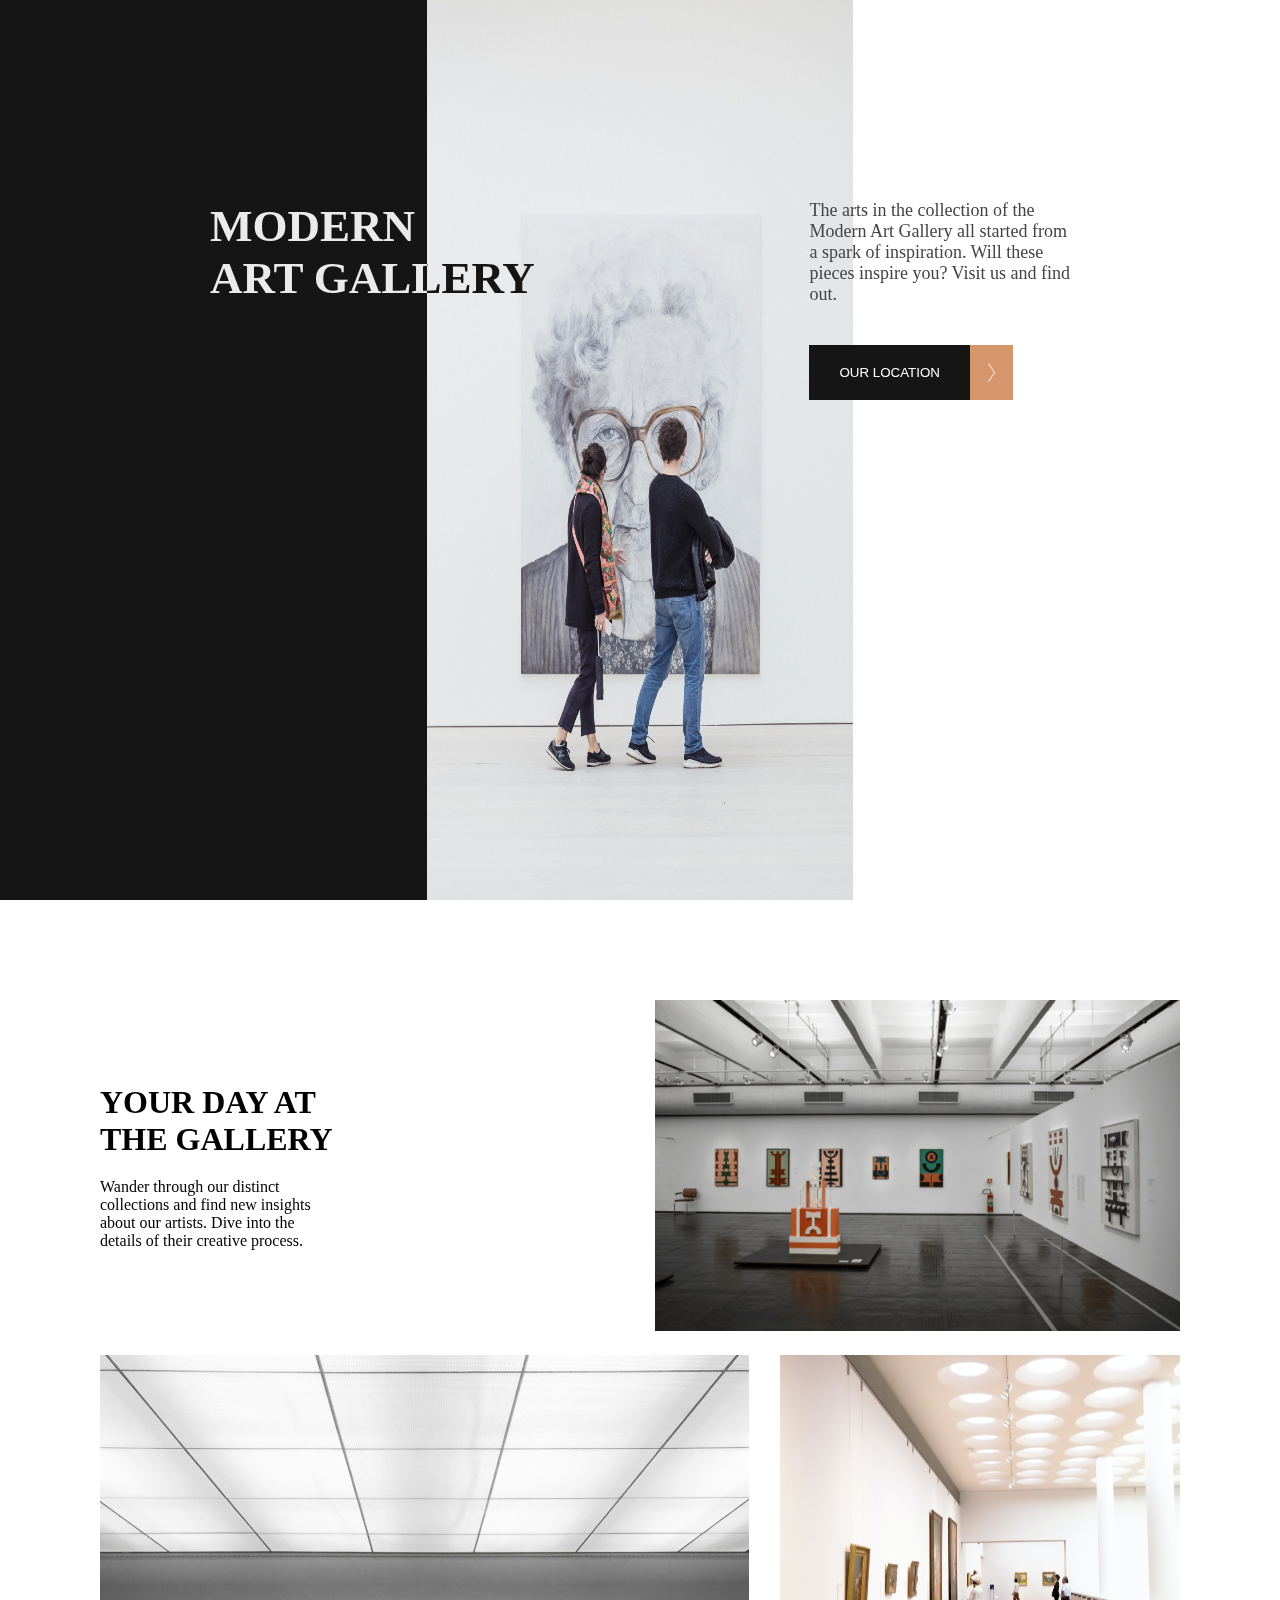
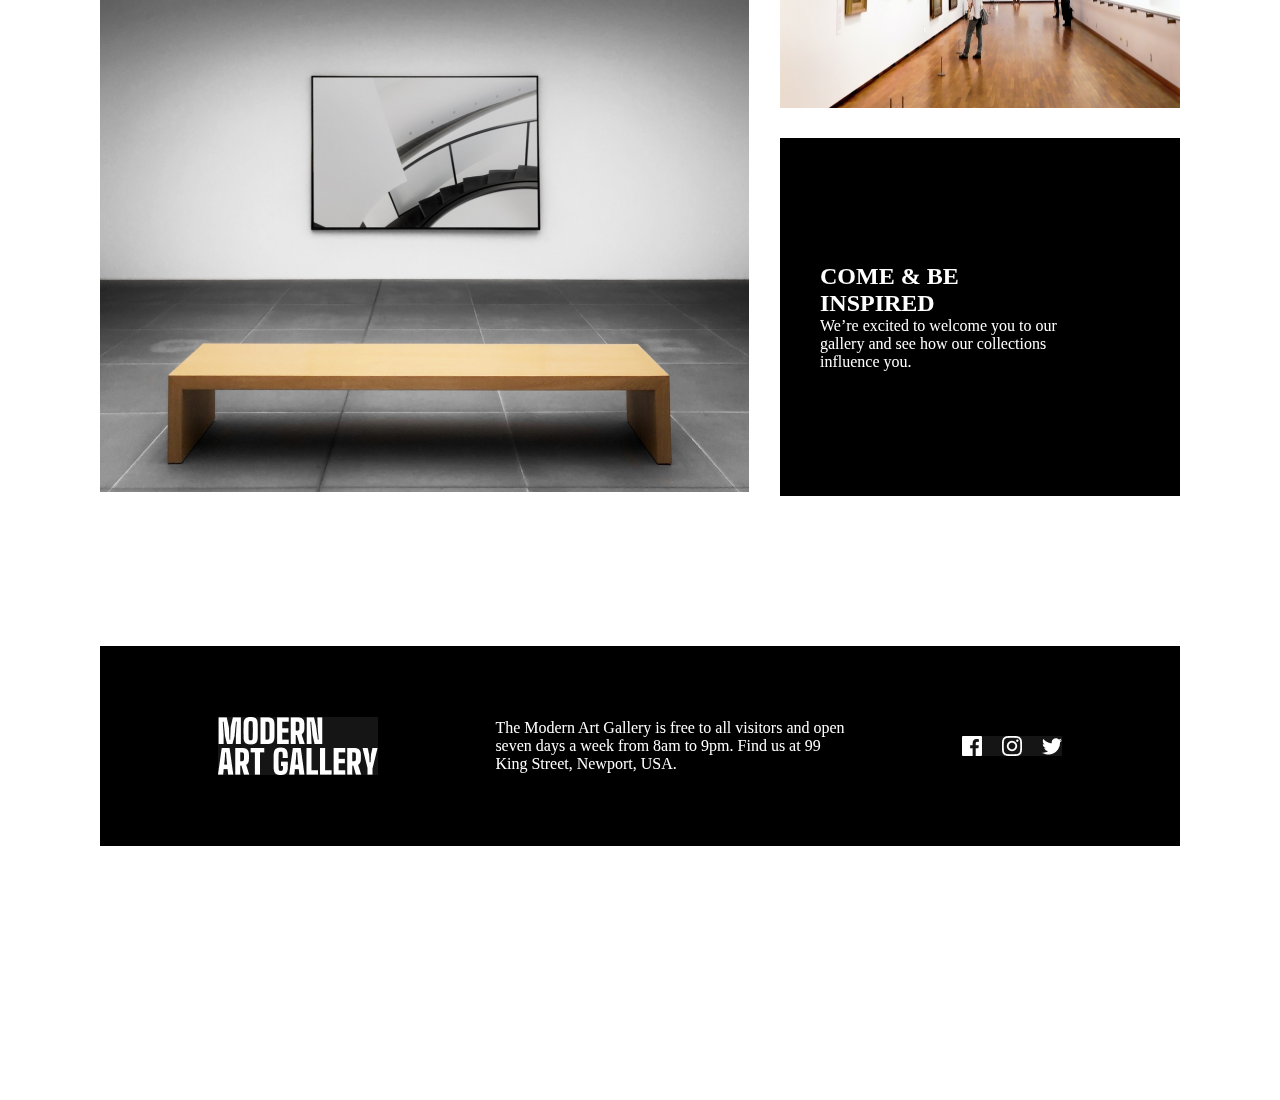
<file: index.html>
<!DOCTYPE html>
<html lang="en">
  <head>
    <meta charset="UTF-8" />
    <meta name="viewport" content="width=device-width, initial-scale=1.0" />
    <title>შუალედური-3</title>
    <link rel="stylesheet" href="style.css" />
  </head>
  <body>
    <div class="container">
      <div class="blackdiv"></div>
      <div class="bebiadiv">
        <img class="bebia" src="./images/bebia.png" alt="გამოფენის ფოტო" />
      </div>
      <div class="whitediv"></div>
    </div>
    <div>
      <h1 class="firsth1">
        MODERN <br />
        ART GALLERY
      </h1>
      <div class="righttextbut">
        <p class="firstp">
          The arts in the collection of the <br />
          Modern Art Gallery all started from <br />
          a spark of inspiration. Will these <br />
          pieces inspire you? Visit us and find <br />
          out.
        </p>

        <div class="buttons">
          <button class="button" type="submit">
            <a class="button1" href="./map.html">OUR LOCATION</a>
          </button>

          <a href="./map.html"
            ><img class="buttonimage" src="./images/button.png"
          /></a>
        </div>
      </div>
    </div>

    <div class="container2">
      <div class="toppart">
        <div class="lasttext">
          <h1>
            YOUR DAY AT <br />
            THE GALLERY
          </h1>
          <p>
            Wander through our distinct <br />
            collections and find new insights <br />
            about our artists. Dive into the <br />
            details of their creative process.
          </p>
        </div>
        <div class="rigthphoto">
          <img
            class="ragacdarbazi"
            src="./images/ragacdarbazi.png"
            alt="გამოფენის დარბაზი"
          />
        </div>
      </div>
      <div class="bottompart">
        <div class="leftbphoto">
          <img class="leftbphoto1" src="./images/skamididi.png" alt="დარბაზი" />
        </div>
        <div class="rigthbdiv">
          <img class="rightbph" src="./images/rigthphoto.png" alt="დარბაზი" />

          <div class="blackbdiv">
            <h2>
              COME & BE <br />
              INSPIRED
            </h2>
            <p>
              We’re excited to welcome you to our <br />
              gallery and see how our collections <br />
              influence you.
            </p>
          </div>
        </div>
      </div>
      <div class="footer">
        <img src="./images/footertext.png" alt="" />
        <p class="fp">
          The Modern Art Gallery is free to all visitors and open <br />
          seven days a week from 8am to 9pm. Find us at 99 <br />
          King Street, Newport, USA.
        </p>
        <img src="./images/icons.png" alt="" />
      </div>
    </div>
  </body>
</html>
</file>
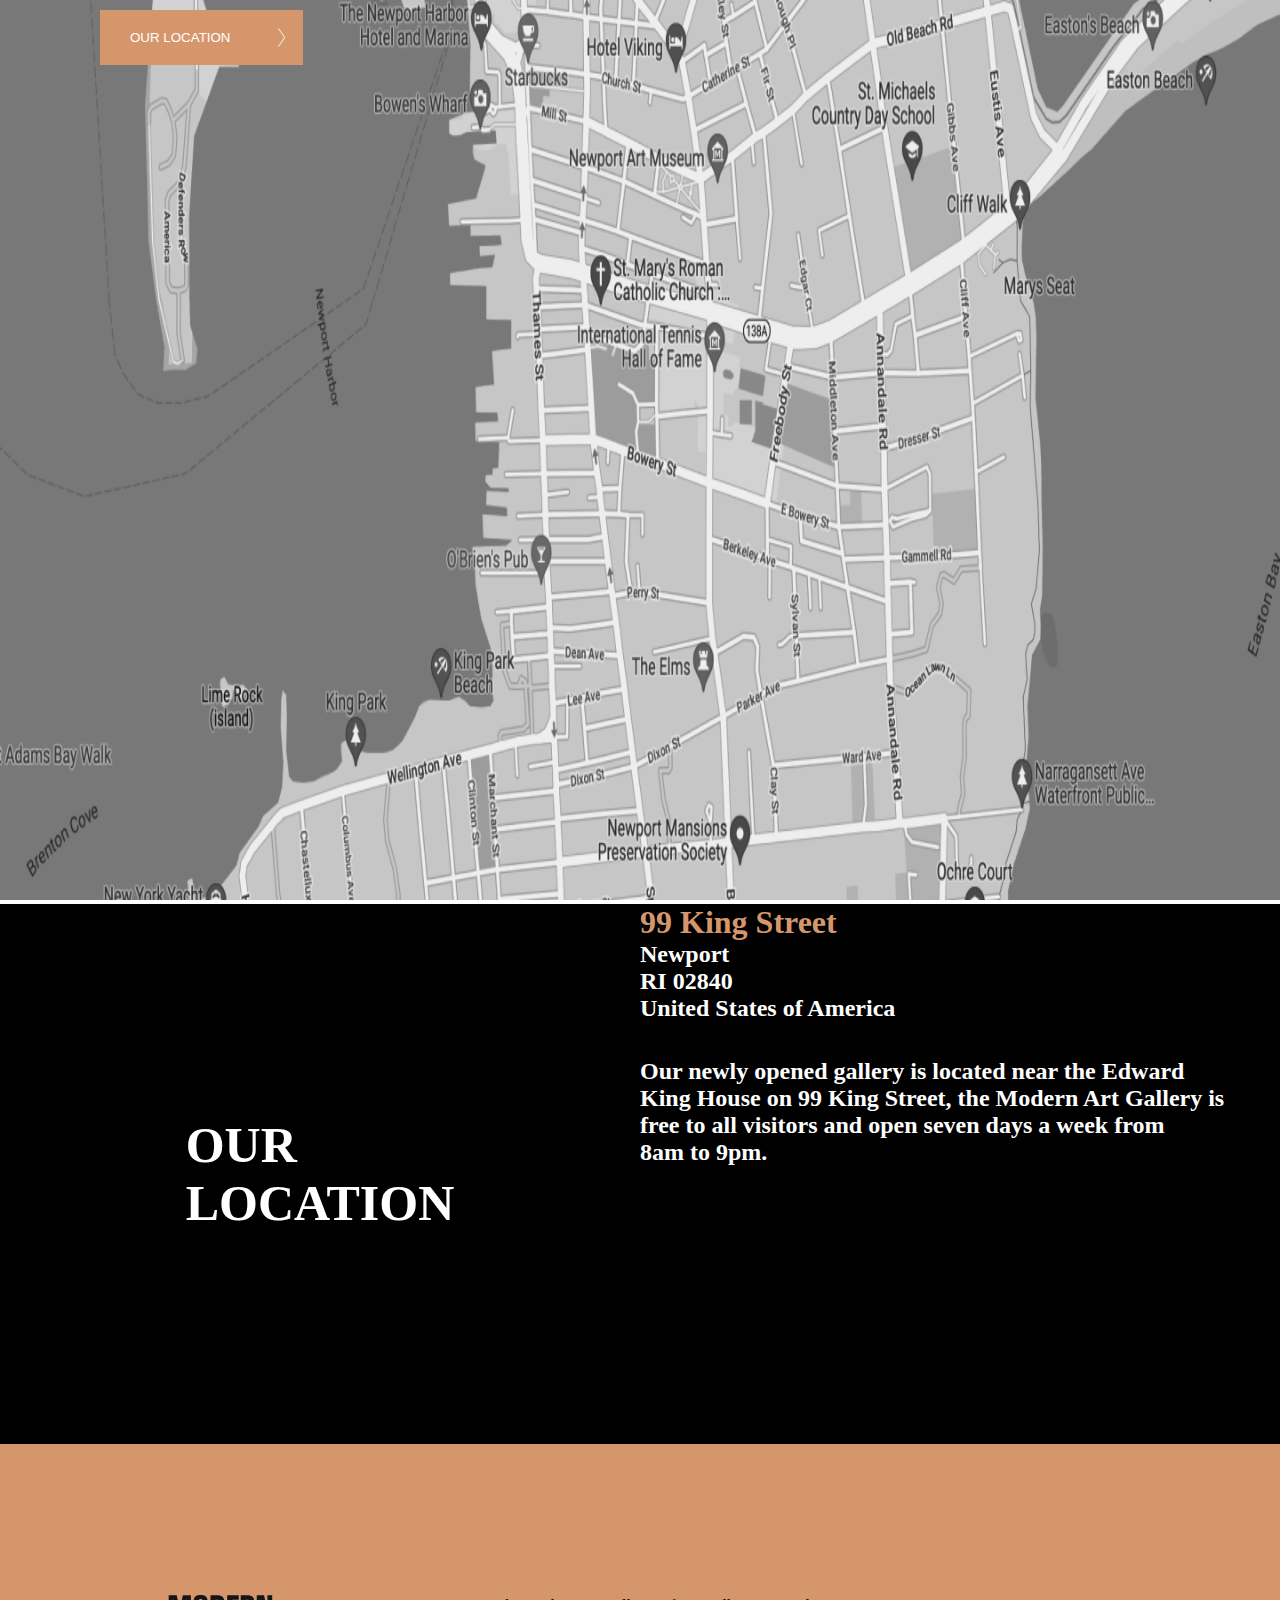
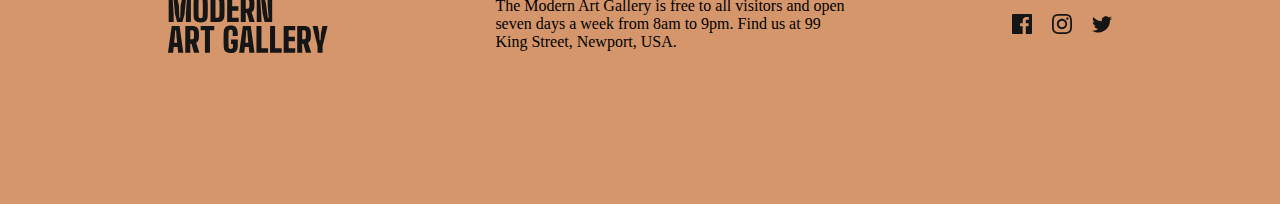
<file: map.html>
<!DOCTYPE html>
<html lang="en">
  <head>
    <meta charset="UTF-8" />
    <meta name="viewport" content="width=device-width, initial-scale=1.0" />
    <title>Document</title>
    <link rel="stylesheet" href="./map.css" />
  </head>
  <body>
    <img class="map" src="./images/Bitmap (3).png" alt="map" />
    <div class="buttons">
      <button class="button" type="submit">
        <a class="button1" href="./index.html">OUR LOCATION</a>
      </button>

      <a href="./map.html"
        ><img class="buttonimage" src="./images/button.png"
      /></a>
    </div>
    <div class="blackdiv">
      <div class="left">
        <h1 class="firsth1">
          OUR <br />
          LOCATION
        </h1>
      </div>
      <div class="right">
        <h1 class="h99">99 King Street</h1>
        <h2>
          Newport <br />RI 02840 <br />
          United States of America
        </h2>
        <br />
        <br />
        <h2>
          Our newly opened gallery is located near the Edward <br />
          King House on 99 King Street, the Modern Art Gallery is <br />
          free to all visitors and open seven days a week from <br />
          8am to 9pm.
        </h2>
      </div>
    </div>
    <div class="golddiv">
      <img src="./text.svg" alt="text" />
      <p class="pp">
        The Modern Art Gallery is free to all visitors and open <br />
        seven days a week from 8am to 9pm. Find us at 99 <br />
        King Street, Newport, USA.
      </p>
      <img src="./icons.svg" alt=" icons" />
    </div>
  </body>
</html>
</file>
<file: style.css>
*{
    box-sizing: border-box;
    margin: 0;
    padding: 0;
}

body{
    width: 100%;
    height: 300vh;
}

.container{
    width: 100%;
    height: 100vh;
    display: flex;
    align-items: center;
    position: relative;
}

.bebiadiv{
    width: calc(100% / 3);
    height: 100vh;
}

.bebia{
    height: 100%;
    width: 100%;
    position: relative;
}

.blackdiv{
    width: calc(100% / 3);
    height: 100vh;
    background-color: #151515;
}



.whitediv{
    width: calc(100% / 3);
    height: 100vh;
}


.firsth1{
    position: absolute;
    mix-blend-mode: difference;
    font-size: 45px;
    left: 210px;
    top: 200px;
    color: white;
}

.righttextbut{
    position: absolute;
    display: flex;
    justify-content: center;
    flex-direction: column;
    gap: 40px;
    top: 200px;
    right: 210px;
}

.buttons{
    display: flex;
    align-items: center;
}
.button{
    display: flex;
    background-color: #151515;
    padding: 20px 30px; 
    border: none;
    color: white;
}

.buttonimage{
    display: flex;
    height: 55px;
}

.button1{
    text-decoration: none;
    color: white;
}

.firstp{
    font-size: 18px;
    color: #444;
}



@media(max-width: 700px){

    .blackdiv{
        display: none;
    }

    .bebiadiv{
        position: relative;
        width: 50%;
        z-index: -1;
    }

    .bebia {
        position: relative;
        z-index: -1;
    }

    .whitediv{
        width: 50%;
    }

    .firsth1{
        position: absolute;
        right: 80px;
        top: 150px;
        color: black;
        z-index: 10;
        mix-blend-mode: normal;
    }


    .righttextbut{
        right: 80px;
        top: 300px;
    }
}

.container2{
    width: 100%;
    height: 100vh;
    padding: 100px;
}

.toppart{
    width: 100%;
    display: flex;
    align-items: center;
    justify-content: space-between;
    gap: 30px;
}

.lasttext{
    display: flex;
    flex-direction: column;
    justify-content: center;
    gap: 20px;
    width: 50%;
}

.rigthphoto{
    width: 50%;
}

.ragacdarbazi{
    width: 100%;
}

.bottompart{
    display: flex;
    align-items: stretch;
    justify-content: center;
    margin-top: 20px;
    gap: 30px;
}

.leftbphoto{
    width: 65%;
    height: 50%;
}

.rigthbdiv{
    width: 40%;
    display: flex;
    align-items: stretch;
    justify-content: space-between;
    flex-direction: column;
    gap: 30px;
}

.leftbphoto1{
    width: 100%;
}


.rightbph{
    width: 100%;
    height: 50%;
}


.blackbdiv{
    display: flex;
    justify-content: center;
    flex-direction: column;
    height: 50%;
    width: 100%;
    background-color: black;
    padding: 50px 40px;
    color: white;
}



.footer{
    display: flex;
    align-items: center;
    justify-content: space-evenly;
    width: 100%;
    height: 200px;
    background-color: black;
}

.footerleft{
    display: flex;
    align-items: center;
    justify-content: center;
}

.footer{
    height: 200px;
    width: 100%;
    background-color: black;
    margin-top: 150px;
    display: flex;
    align-items: center;
    justify-content: space-evenly;
    
}

.fp{
    color: white;
}
</file>
<file: map.css>
*{
    margin: 0;padding: 0;box-sizing: border-box;
}

body{
    width: 100%;
    height: 200vh;
}

.map{
    height: 50%;
    width: 100%;
    position: relative;
}

.blackdiv{
    width: 100%;
    height: 30%;
    background-color: black;
    display: flex;
    align-items: center;
    justify-content: center;
}

.golddiv{
    width: 100%;
    height: 20%;
    background-color: #D5966C;
}

.left{
    width: 50%;
    height: 100%;
    display: flex;
    justify-content: center;
    align-items: center;
}

.right{
    width: 50%;
    height: 100%;
}


.firsth1{
    color: white;
    font-size: 50px;
}
.h99{
    color: #D5966C;
}



h2{
    color: white;
}

.golddiv{
    display: flex;
    align-items: center;
    justify-content: space-evenly;
}


.buttons{
    display: flex;
    align-items: center;
    position: absolute;
    top: 10px;
    left: 100px;
}
.button{
    display: flex;
    background-color: #D5966C;
    padding: 20px 30px; 
    border: none;
    color: white;
}

.buttonimage{
    display: flex;
    height: 55px;
}

.button1{
    text-decoration: none;
    color: white;
}
</file>
